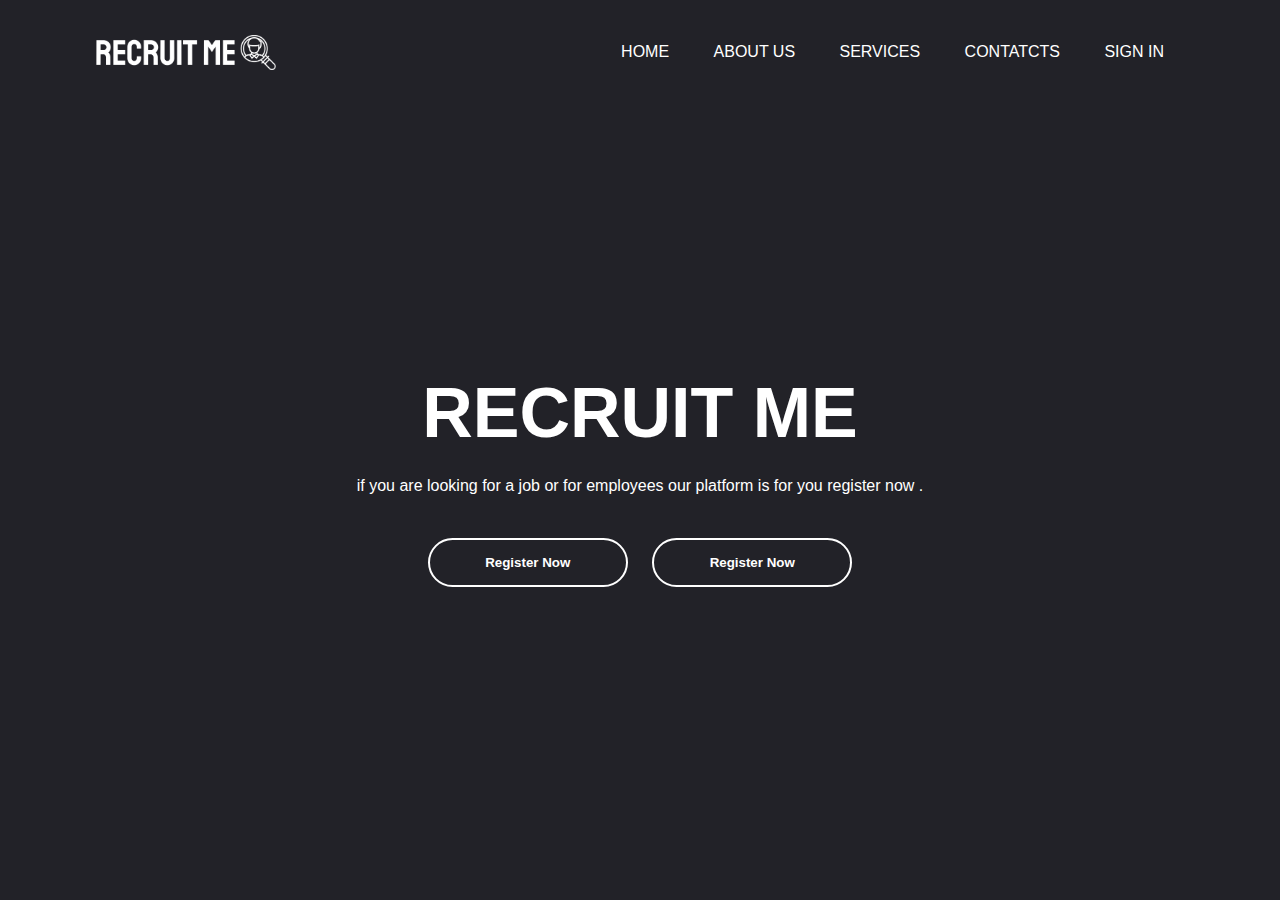
<file: index.html>
<!DOCTYPE html>
<html lang="en">
<head>
    <meta charset="UTF-8">
    <meta http-equiv="X-UA-Compatible" content="IE=edge">
    <meta name="viewport" content="width=device-width, initial-scale=1.0">
    <link rel="stylesheet" href="style.css">
    <title>Recruit Me</title>
</head>

<body>
    <div class="area" >
            <ul class="circles">
                    <li></li>
                    <li></li>
                    <li></li>
                    <li></li>
                    <li></li>
                    <li></li>
                    <li></li>
                    <li></li>
                    <li></li>
                    <li></li>
            </ul>
            <section>
                <div class="banner" id="home">
                    <div class="navbar">
                        <img src="logo.png" class="logo">
                        <ul>
                            <li><a href="#">Home</a></li>
                            <li><a href="#">ABOUT US</a></li>
                            <li><a href="#">SERVICES</a></li>
                            <li><a href="#">CONTATCTS</a></li>
                            <li><a href="#">SIGN IN</a></li>
                        </ul>
                    </div>
                    <div class="content">
                        <h1>RECRUIT ME</h1>
                        <p>
                            if you are looking for a job or for employees
                            our platform is for you register now .
                        </p>
                        <div>
                            <a href="login.html"><button id="switch_signup" type="button"><span></span>Register Now</button></a>
                            <a href="login.html"><button id="switch_signup" type="button"><span></span>Register Now</button></a>
                        </div>
                    </div>
                </div>
            </section>
        </div>
</body>
    <script src="index.js"></script>
</html>
</file>
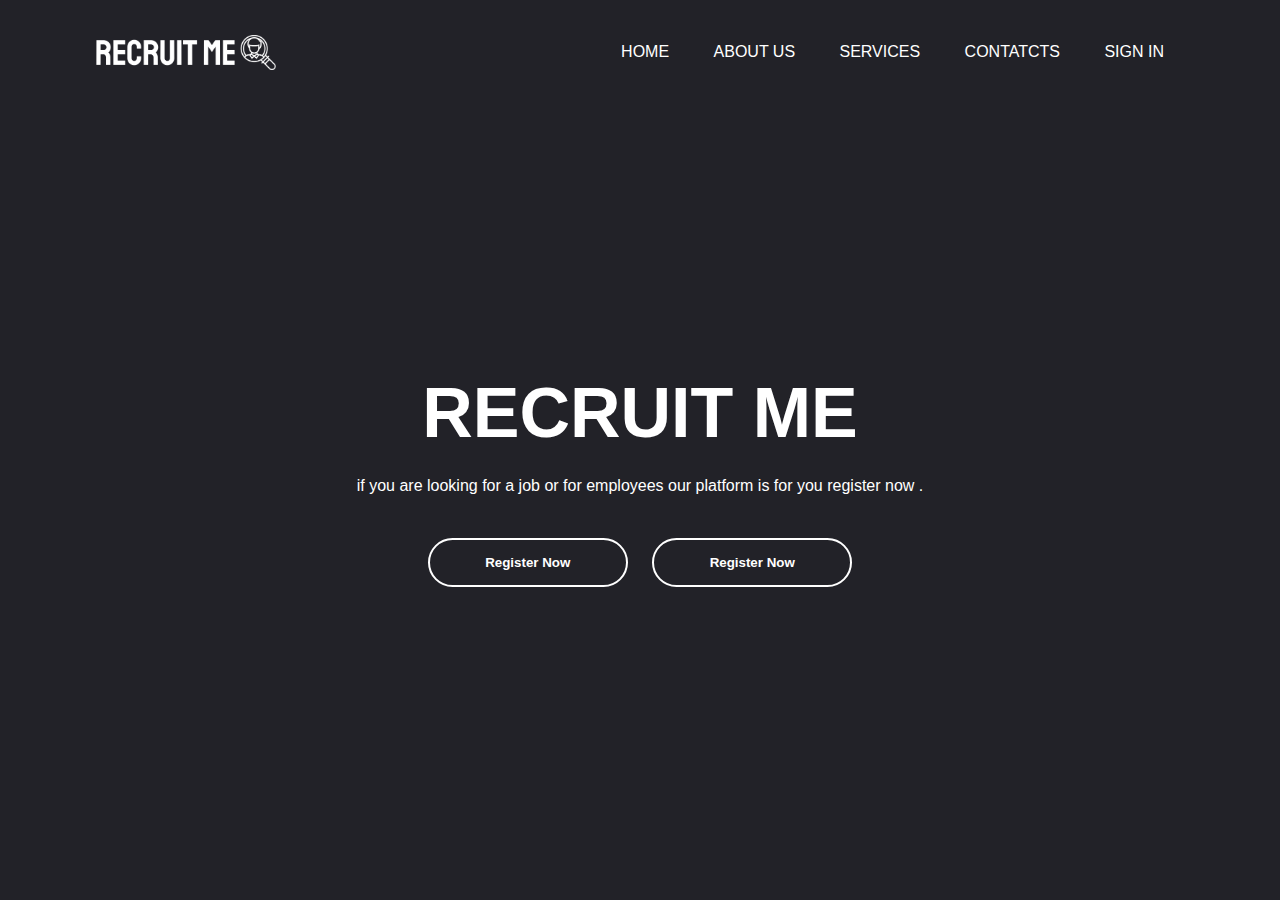
<file: views/client/index.html>
<!DOCTYPE html>
<html lang="en">
<head>
    <meta charset="UTF-8">
    <meta http-equiv="X-UA-Compatible" content="IE=edge">
    <meta name="viewport" content="width=device-width, initial-scale=1.0">
    <link rel="stylesheet" href="/public/stylesheets/style.css">
    <title>Recruit Me</title>
</head>

<body>
    <div class="area" >
            <ul class="circles">
                    <li></li>
                    <li></li>
                    <li></li>
                    <li></li>
                    <li></li>
                    <li></li>
                    <li></li>
                    <li></li>
                    <li></li>
                    <li></li>
            </ul>
            <section>
                <div class="banner" id="home">
                    <div class="navbar">
                        <img src="/public/images/logo.png" class="logo">
                        <ul>
                            <li><a href="#">Home</a></li>
                            <li><a href="#">ABOUT US</a></li>
                            <li><a href="#">SERVICES</a></li>
                            <li><a href="#">CONTATCTS</a></li>
                            <li><a href="#">SIGN IN</a></li>
                        </ul>
                    </div>
                    <div class="content">
                        <h1>RECRUIT ME</h1>
                        <p>
                            if you are looking for a job or for employees
                            our platform is for you register now .
                        </p>
                        <div>
                            <a href="login.html"><button id="switch_signup" type="button"><span></span>Register Now</button></a>
                            <a href="login.html"><button id="switch_signup" type="button"><span></span>Register Now</button></a>
                        </div>
                    </div>
                </div>
            </section>
        </div>
</body>
    <script src="/public/javascript/index.js"></script>
</html>
</file>
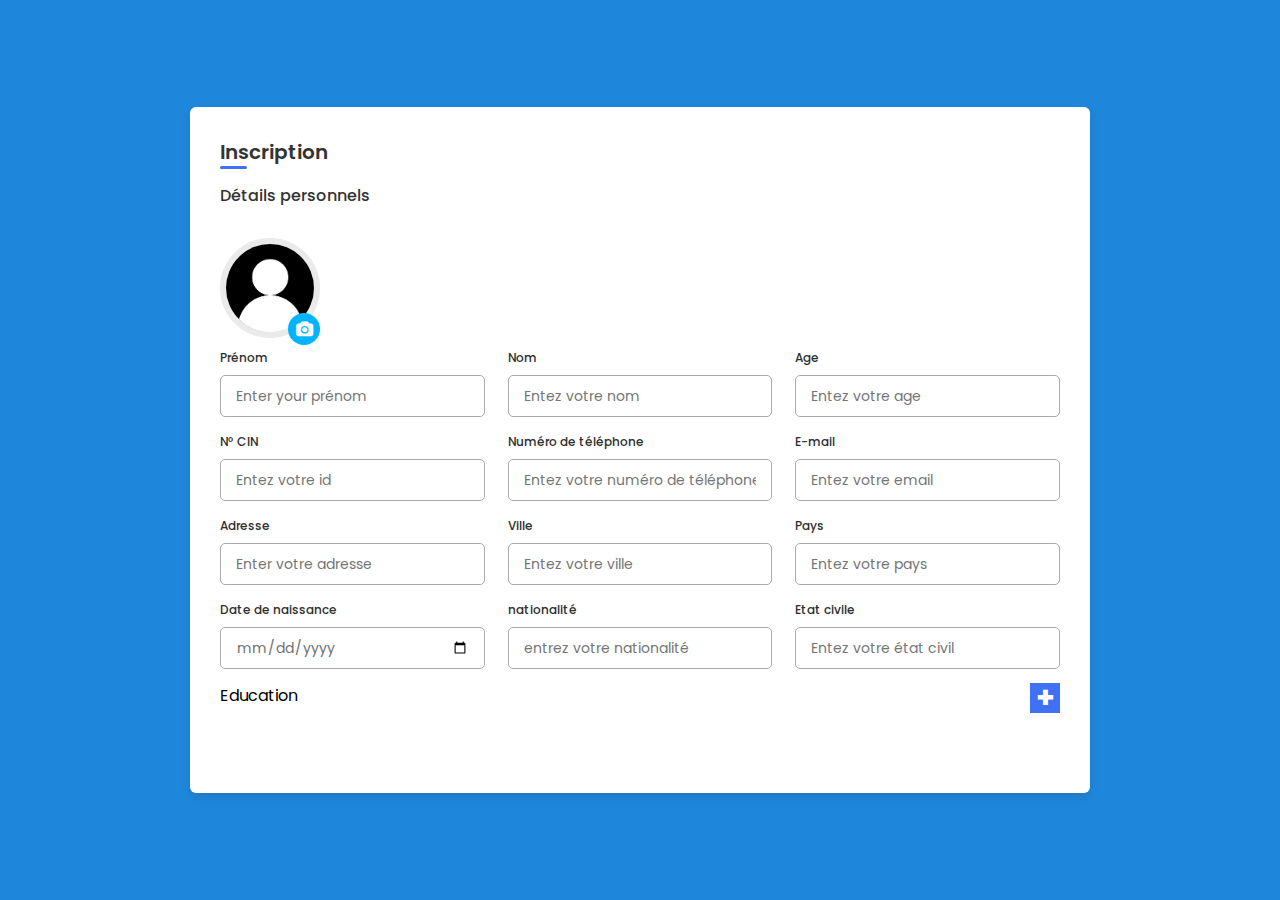
<file: views/candidats/resume-form.html>
<!DOCTYPE html>
<html lang="en">

<head>
    <meta charset="UTF-8">
    <meta http-equiv="X-UA-Compatible" content="IE=edge">
    <meta name="viewport" content="width=device-width, initial-scale=1.0">
    <link rel="stylesheet" href="/public/stylesheets/resume-form.css">
    <link rel="stylesheet" href="https://cdnjs.cloudflare.com/ajax/libs/font-awesome/4.7.0/css/font-awesome.min.css">
    <link rel="stylesheet" href="https://unicons.iconscout.com/release/v4.0.0/css/line.css">
    <title>Les informations personnelles</title>
</head>

<body>
    <div class="container">
        <header>Inscription</header>

        <form action="">
            <span class="title">Détails personnels</span>

            <div class="personel details">

                <div class="upload_image">
                    <img src="/public/images/noprofil.jpg" width="100px" height="100px" alt="">
                    <div class="round">
                        <input type="file">
                        <i class="fa fa-camera" style="color: #fff;"></i>
                    </div>

                </div>


                <div class="fields">
                    <div class="input-field">
                        <label for="nom">Prénom</label>
                        <input type="text" name="nom" placeholder="Enter your prénom" required>
                    </div>

                    <div class="input-field">
                        <label for="nom">Nom</label>
                        <input type="text" name="nom" placeholder="Entez votre nom" required>
                    </div>

                    <div class="input-field">
                        <label for="nom">Age</label>
                        <input type="number" name="nom" placeholder="Entez votre age" required>
                    </div>

                    <div class="input-field">
                        <label for="nom">N° CIN</label>
                        <input type="text" name="nom" placeholder="Entez votre id" required>
                    </div>

                    <div class="input-field">
                        <label for="nom">Numéro de téléphone</label>
                        <input type="text" name="nom" placeholder="Entez votre numéro de téléphone" required>
                    </div>

                    <div class="input-field">
                        <label for="nom">E-mail</label>
                        <input type="email" name="nom" placeholder="Entez votre email" required>
                    </div>

                    <div class="input-field">
                        <label for="nom">Adresse</label>
                        <input type="text" name="nom" placeholder="Enter votre adresse" required>
                    </div>

                    <div class="input-field">
                        <label for="nom">Ville</label>
                        <input type="text" name="nom" placeholder="Entez votre ville" required>
                    </div>

                    <div class="input-field">
                        <label for="nom">Pays</label>
                        <input type="text" name="nom" placeholder="Entez votre pays" required>
                    </div>

                    <div class="input-field">
                        <label for="nom">Date de naissance</label>
                        <input type="date" name="nom" placeholder="Entez votre date de naissance" required>
                    </div>

                    <div class="input-field">
                        <label for="nom">nationalité</label>
                        <input type="text" name="nom" placeholder="entrez votre nationalité" required>
                    </div>

                    <div class="input-field">
                        <label for="nom">Etat civile</label>
                        <input type="text" name="nom" placeholder="Entez votre état civil" required>
                    </div>
                </div>

            </div>

        </form>


        <div class="wrap">
            <span>Education</span>
            <a href="#" class="add">&plus;</a>
        </div>
        
        <div class="input-group">
        </div>
           
        
    </div>


    <script src="/public/javascript/resume-form.js"></script>


</body>

</html>
</file>
<file: style.css>
@import url('https://fonts.googleapis.com/css?family=Exo:400,700');
@import url('https://fonts.googleapis.com/css2?family=Montserrat:wght@400;700&display=swap');
@import url('https://fonts.googleapis.com/css2?family=Montserrat&display=swap');

*{
    margin: 0;
    padding: 0;
    font-family: sans-serif;
}

.area .context {
    width: 100%;
    position: absolute;
    top:50vh;
}

.area .context h1{
    text-align: center;
    color: #fff;
    font-size: 50px;
}

.area{
    background: #222228;  
    background: -webkit-linear-gradient(to left, #020202, #eaeaea); 
    width: 100%;
    height:100%;
}

.circles{
    position: absolute;
    top: 0;
    left: 0;
    width: 100%;
    height: 100%;
    overflow: hidden;
}

.circles li{
    position: absolute;
    display: block;
    list-style: none;
    width: 20px;
    height: 20px;
    background: rgba(255, 255, 255, 0.2);
    animation: animate 25s linear infinite;
    bottom: -150px;
    
}

.circles li:nth-child(1){
    left: 25%;
    width: 80px;
    height: 80px;
    animation-delay: 0s;
}


.circles li:nth-child(2){
    left: 10%;
    width: 20px;
    height: 20px;
    animation-delay: 2s;
    animation-duration: 12s;
}

.circles li:nth-child(3){
    left: 70%;
    width: 20px;
    height: 20px;
    animation-delay: 4s;
}

.circles li:nth-child(4){
    left: 40%;
    width: 60px;
    height: 60px;
    animation-delay: 0s;
    animation-duration: 18s;
}

.circles li:nth-child(5){
    left: 65%;
    width: 20px;
    height: 20px;
    animation-delay: 0s;
}

.circles li:nth-child(6){
    left: 75%;
    width: 110px;
    height: 110px;
    animation-delay: 3s;
}

.circles li:nth-child(7){
    left: 35%;
    width: 150px;
    height: 150px;
    animation-delay: 7s;
}

.circles li:nth-child(8){
    left: 50%;
    width: 25px;
    height: 25px;
    animation-delay: 15s;
    animation-duration: 45s;
}

.circles li:nth-child(9){
    left: 20%;
    width: 15px;
    height: 15px;
    animation-delay: 2s;
    animation-duration: 35s;
}

.circles li:nth-child(10){
    left: 85%;
    width: 150px;
    height: 150px;
    animation-delay: 0s;
    animation-duration: 11s;
}



@keyframes animate {

    0%{
        transform: translateY(0) rotate(0deg);
        opacity: 1;
        border-radius: 0;
    }

    100%{
        transform: translateY(-1000px) rotate(720deg);
        opacity: 0;
        border-radius: 50%;
    }

}

.banner{
    width: 100%;
    height: 100vh;
    /* background-image: linear-gradient(rgba(0,0,0,0.75),rgba(183, 182, 182, 0.75)), url(Ba.jpg);
    background-size: cover;
    background-position: center; */
}
.navbar{
    width: 85%;
    margin: auto;
    padding: 35px 0;
    display: flex;
    align-items: center;
    justify-content: space-between;
}

.logo{
    width: 180px;
    cursor: pointer;
}

.navbar ul li{
    list-style: none;
    display: inline-block;
    margin: 0 20px;
    position: relative;
}

.navbar ul li a{
    text-decoration: none;
    color: #fff;
    text-transform: uppercase;
}

.navbar ul li a::after{
    content: '';
    height: 3px;
    width: 0;
    background: #5d5d5d;
    position: absolute;
    left: 0;
    bottom: -10px;
    transition: 0.5s;
}

.navbar ul li a:hover::after{
    width: 100%;
}

.content{
    width: 100%;
    position: absolute;
    top: 50%;
    color: #fff;
    transform: translateY(-50%);
    text-align: center;
}

.content h1{
    font-size: 70px;
    margin-top: 80px;
}

.content p{
    margin: 20px auto;
    font-weight: 100;
    line-height: 25px;
}

button{
    width: 200px;
    padding: 15px 0;
    margin: 20px 10px;
    border-radius: 25px;
    font-weight: bold;
    border: 2px solid;
    background: transparent;
    color: #fff;
    cursor: pointer;
    position: relative;
    overflow: hidden;
}

span{
    background: #5d5d5d83;  
    height: 100%;
    width: 0;
    border-radius: 25px;
    position: absolute;
    left: 0;
    bottom: 0;
    z-index: -1;
    transition: 0.5s;
}

button:hover span{
    width: 100%;
}

button:hover{
    border:none
}
</file>
<file: public/stylesheets/style.css>
@import url('https://fonts.googleapis.com/css?family=Exo:400,700');
@import url('https://fonts.googleapis.com/css2?family=Montserrat:wght@400;700&display=swap');
@import url('https://fonts.googleapis.com/css2?family=Montserrat&display=swap');

*{
    margin: 0;
    padding: 0;
    font-family: sans-serif;
}

.area .context {
    width: 100%;
    position: absolute;
    top:50vh;
}

.area .context h1{
    text-align: center;
    color: #fff;
    font-size: 50px;
}

.area{
    background: #222228;  
    background: -webkit-linear-gradient(to left, #020202, #eaeaea); 
    width: 100%;
    height:100%;
}

.circles{
    position: absolute;
    top: 0;
    left: 0;
    width: 100%;
    height: 100%;
    overflow: hidden;
}

.circles li{
    position: absolute;
    display: block;
    list-style: none;
    width: 20px;
    height: 20px;
    background: rgba(255, 255, 255, 0.2);
    animation: animate 25s linear infinite;
    bottom: -150px;
    
}

.circles li:nth-child(1){
    left: 25%;
    width: 80px;
    height: 80px;
    animation-delay: 0s;
}


.circles li:nth-child(2){
    left: 10%;
    width: 20px;
    height: 20px;
    animation-delay: 2s;
    animation-duration: 12s;
}

.circles li:nth-child(3){
    left: 70%;
    width: 20px;
    height: 20px;
    animation-delay: 4s;
}

.circles li:nth-child(4){
    left: 40%;
    width: 60px;
    height: 60px;
    animation-delay: 0s;
    animation-duration: 18s;
}

.circles li:nth-child(5){
    left: 65%;
    width: 20px;
    height: 20px;
    animation-delay: 0s;
}

.circles li:nth-child(6){
    left: 75%;
    width: 110px;
    height: 110px;
    animation-delay: 3s;
}

.circles li:nth-child(7){
    left: 35%;
    width: 150px;
    height: 150px;
    animation-delay: 7s;
}

.circles li:nth-child(8){
    left: 50%;
    width: 25px;
    height: 25px;
    animation-delay: 15s;
    animation-duration: 45s;
}

.circles li:nth-child(9){
    left: 20%;
    width: 15px;
    height: 15px;
    animation-delay: 2s;
    animation-duration: 35s;
}

.circles li:nth-child(10){
    left: 85%;
    width: 150px;
    height: 150px;
    animation-delay: 0s;
    animation-duration: 11s;
}



@keyframes animate {

    0%{
        transform: translateY(0) rotate(0deg);
        opacity: 1;
        border-radius: 0;
    }

    100%{
        transform: translateY(-1000px) rotate(720deg);
        opacity: 0;
        border-radius: 50%;
    }

}

.banner{
    width: 100%;
    height: 100vh;
    /* background-image: linear-gradient(rgba(0,0,0,0.75),rgba(183, 182, 182, 0.75)), url(Ba.jpg);
    background-size: cover;
    background-position: center; */
}
.navbar{
    width: 85%;
    margin: auto;
    padding: 35px 0;
    display: flex;
    align-items: center;
    justify-content: space-between;
}

.logo{
    width: 180px;
    cursor: pointer;
}

.navbar ul li{
    list-style: none;
    display: inline-block;
    margin: 0 20px;
    position: relative;
}

.navbar ul li a{
    text-decoration: none;
    color: #fff;
    text-transform: uppercase;
}

.navbar ul li a::after{
    content: '';
    height: 3px;
    width: 0;
    background: #5d5d5d;
    position: absolute;
    left: 0;
    bottom: -10px;
    transition: 0.5s;
}

.navbar ul li a:hover::after{
    width: 100%;
}

.content{
    width: 100%;
    position: absolute;
    top: 50%;
    color: #fff;
    transform: translateY(-50%);
    text-align: center;
}

.content h1{
    font-size: 70px;
    margin-top: 80px;
}

.content p{
    margin: 20px auto;
    font-weight: 100;
    line-height: 25px;
}

button{
    width: 200px;
    padding: 15px 0;
    margin: 20px 10px;
    border-radius: 25px;
    font-weight: bold;
    border: 2px solid;
    background: transparent;
    color: #fff;
    cursor: pointer;
    position: relative;
    overflow: hidden;
}

span{
    background: #5d5d5d83;  
    height: 100%;
    width: 0;
    border-radius: 25px;
    position: absolute;
    left: 0;
    bottom: 0;
    z-index: -1;
    transition: 0.5s;
}

button:hover span{
    width: 100%;
}

button:hover{
    border:none
}
</file>
<file: public/stylesheets/resume-form.css>
@import url('https://fonts.googleapis.com/css2?family=Poppins:wght@600&display=swap');

*{
    margin: 0%;
    padding: 0%;
    box-sizing: border-box;
    font-family: 'Poppins', sans-serif;
}
body{
    min-height: 100vh;
    display: flex;
    align-items: center;
    justify-content: center;
    background: rgb(31, 135, 219);
}
.container{
    position: relative;
    max-width: 900px;
    width: 100%;
    border-radius: 6px;
    padding: 30px;
    margin: 0px 15px;
    background-color: #fff;
    box-shadow:  0px 5px 10px rgba(0, 0, 0, 0.1);
}
 .container header{
    position: relative;
    font-size: 20px;
    font-weight: 600;
    color: #333;
 }
 .container header::before{
    content: "";
    position: absolute;
    left: 0;
    bottom: -2px;
    height: 3px;
    width: 27px;
    border-radius: 8px;
    background-color: #4070f4;

 }
 .container form{
    position: relative;
    margin-top: 16px;
    min-height: 500px;
    background-color: #fff;
 }
.container form .personel{
    margin-top: 30px; 
}
.container form .title{
    display: block;
    margin-bottom: 8px;
    font-size: 16px; 
    font-weight: 500;
    margin: 6px 0px;
    color: #333;
}

.container form .fields{   /*put item in the center */
    display: flex;
    align-items: center;
    justify-content: space-between; 
    flex-wrap: wrap;
}
form .fields .input-field{
    display: flex;
    width: calc(100% / 3 - 15px);
  /*  background-color: red;*/
    flex-direction: column; 
    margin: 4px 0;
}
.input-field label{
    font-size: 12px;
    font-weight: 500;
    color: #2e2e2e ;
}
.input-field input{
    outline: none;
    font-size: 14px;
    font-weight: 400;
    color: #333;
    border-radius: 5px;
    border: 1px solid #aaa;
    padding: 0 15px;
    height: 42px; 
    margin: 8px 0;
}
.input-field input:is(:focus, :valid){
    box-shadow: 0 3px 6px rgba(0,0,0.13);
}
.input-field input[type="date"] {
    color: #707070; 
}
.input-field input[type="date"]:valid{
    color: #707070; 
}


.upload_image{
    width: 100px;
    position: relative;
    
    margin-right: 90px;
}
.upload_image img{
    border-radius: 50%;
    border: 6px solid #eaeaea;

}
.upload_image .round{
    position: absolute;
    bottom: 0%;
    right: 0%;
    background: #00B4FF;
    width: 32px;
    height: 32px;
    line-height: 33px;
    text-align: center;
    border-radius: 50px;
    overflow: hidden;
}

.upload_image .round input[type='file']{
    position: absolute;
    transform: scale(2);
    opacity: 0;
}
input[type='file']::-webkit-file-upload-button{
    cursor: pointer;
}

.container form button{
    position: relative;
    display: flex;
    align-items: center ;
    justify-content: center;
    height: 45px;
    max-width: 200px;
    width: 100%;
    background-color: #4070f4;
    border: none;
    outline: none;
    color: #fff;
    border-radius: 5px;
    margin: 25px 0px;
    background-color: #4070f4;
    transition: all 0.3s linear;
    cursor: pointer;
}
form button:hover{
    background-color: #265df2;
}
.wrap{
    display: flex;
    justify-content: space-between;
    margin-bottom: 40px;
    padding-bottom: 10px;
}
.add{
    text-decoration: none;
    display: inline-block;
    width: 30px;
    height: 30px;
    background: #4070f4;
    font-size: 30px;
    font-weight: bold;
    color: #fff;
    display: flex;
    justify-content: center;
    align-items: center;
}
/*dynamic inpput*/

.delete{
    text-decoration: none;
    display: inline-block;
    
    color: #777777;
    font-size: 30px;
    font-weight: bold;
    width: 20px;
    height: 20px;
    margin-left: auto;
    display: flex;
    justify-content: center;
    align-items: center;
    cursor: pointer;
     
    
}

.field2 {
    margin: 10px;
}

.desc {
    width: 100%;
}

.flex{
    display: block;
}
</file>
